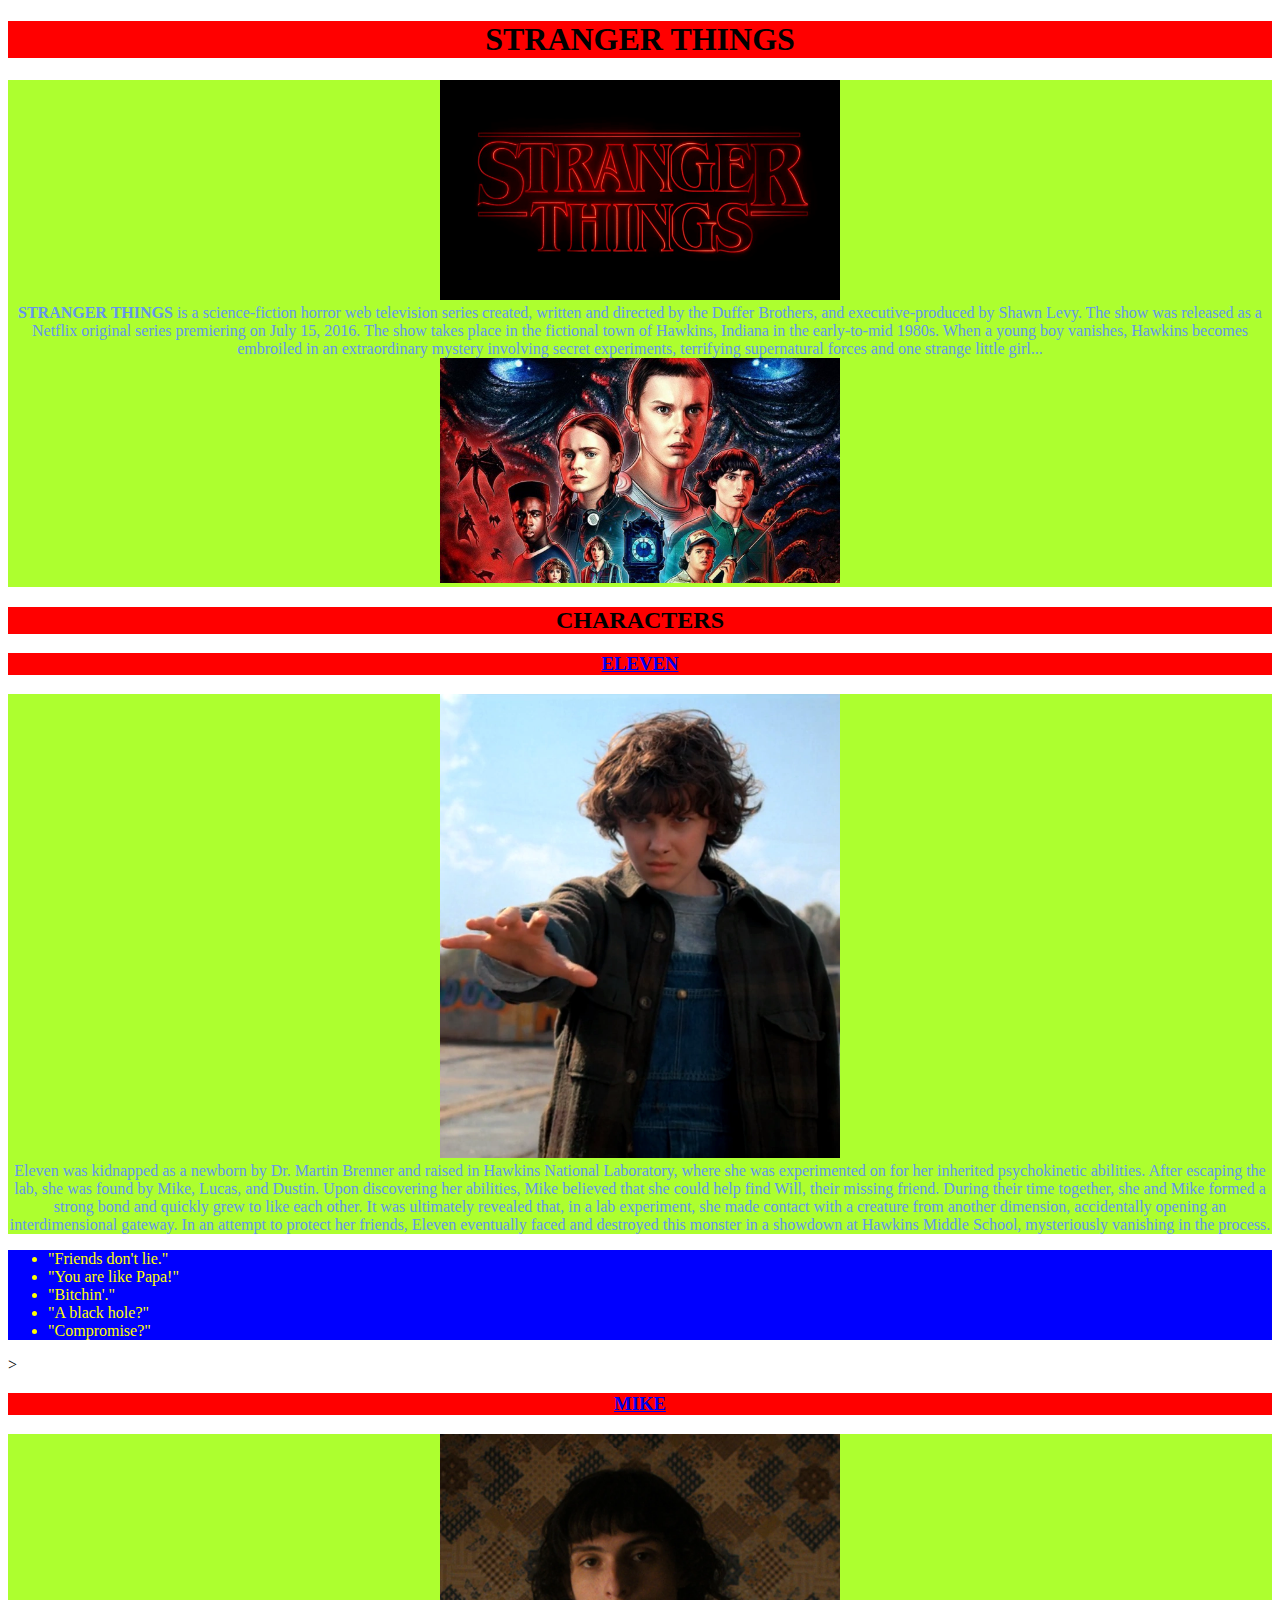
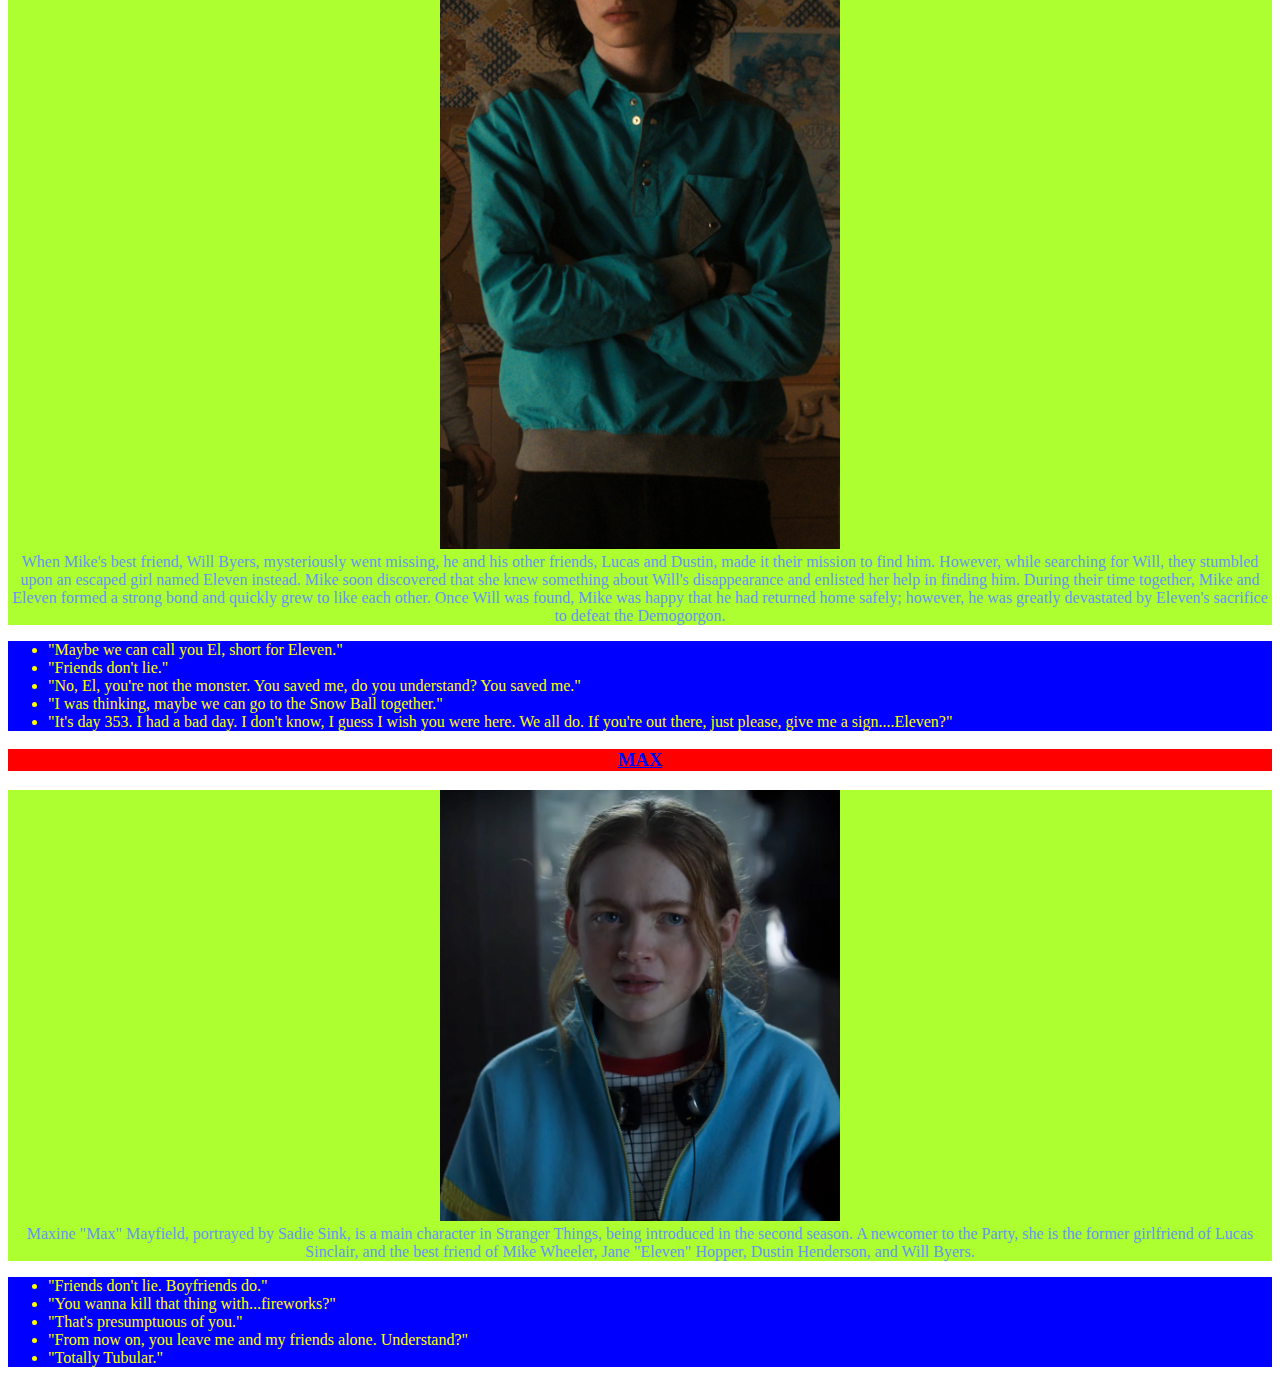
<file: lesson1 hw/index.html>
<!doctype html>
<html lang="en">
    <head>
        <meta charset="UTF-8">
        <meta name="viewport"
              content="width=device-width, user-scalable=no, initial-scale=1.0, maximum-scale=1.0, minimum-scale=1.0">
        <meta http-equiv="X-UA-Compatible" content="ie=edge">
        <title>homeWorkLesson1</title>
        <link rel="stylesheet" href="css/main.css">
    </head>
    <body>

        <h1>STRANGER THINGS</h1>

        <p>
            <img src="img/Stranger_Things_logo.png" alt="Logo">
            <br>
            <b>STRANGER THINGS</b> is a science-fiction horror web television series created, written and directed by
            the
            Duffer Brothers, and executive-produced by Shawn Levy. The show was released as a Netflix original series
            premiering on July 15, 2016. The show takes place in the fictional town of Hawkins, Indiana in the
            early-to-mid 1980s. When a young boy vanishes, Hawkins becomes embroiled in an extraordinary mystery
            involving secret experiments, terrifying supernatural forces and one strange little girl...
            <br>

            <img src="img/stranger-things-4-poster-1652365494843.jpeg" alt="CHARACTERS">
        </p>
        <h2>CHARACTERS</h2>
        <h3><a href="https://strangerthings.fandom.com/wiki/Eleven">ELEVEN</a></h3>
        <p>
            <img src="img/Eleven.jpeg" alt="Eleven">
            <br>

            Eleven was kidnapped as a newborn by Dr. Martin Brenner and raised in Hawkins National Laboratory, where she
            was experimented on for her inherited psychokinetic abilities. After escaping the lab, she was found by
            Mike, Lucas, and Dustin. Upon discovering her abilities, Mike believed that she could help find Will, their
            missing friend. During their time together, she and Mike formed a strong bond and quickly grew to like each
            other. It was ultimately revealed that, in a lab experiment, she made contact with a creature from another
            dimension, accidentally opening an interdimensional gateway. In an attempt to protect her friends, Eleven
            eventually faced and destroyed this monster in a showdown at Hawkins Middle School, mysteriously vanishing
            in the process.
        </p>
        <ul>
            <li>"Friends don't lie."</li>
            <li>"You are like Papa!"</li>
            <li>"Bitchin'."</li>
            <li>"A black hole?"</li>
            <li>"Compromise?"</li>
        </ul>
        >
        <h3><a href="https://strangerthings.fandom.com/wiki/Mike_Wheeler">MIKE</a></h3>
        <p>
            <img src="img/Mike_Wheeler.jpeg" alt="Mike">
            <br>
            When Mike's best friend, Will Byers, mysteriously went missing, he and his other friends, Lucas and Dustin,
            made it their mission to find him. However, while searching for Will, they stumbled upon an escaped girl
            named Eleven instead. Mike soon discovered that she knew something about Will's disappearance and enlisted
            her help in finding him. During their time together, Mike and Eleven formed a strong bond and quickly grew
            to like each other. Once Will was found, Mike was happy that he had returned home safely; however, he was
            greatly devastated by Eleven's sacrifice to defeat the Demogorgon.
        </p>
        <ul>
            <li>"Maybe we can call you El, short for Eleven."</li>
            <li>"Friends don't lie."</li>
            <li>"No, El, you're not the monster. You saved me, do you understand? You saved me."</li>
            <li>"I was thinking, maybe we can go to the Snow Ball together."</li>
            <li>"It's day 353. I had a bad day. I don't know, I guess I wish you were here. We all do. If you're out
                there, just please, give me a sign....Eleven?"
            </li>
        </ul>
        <h3><a href="https://strangerthings.fandom.com/wiki/Max_Mayfield">MAX</a></h3>
        <p>
            <img src="img/S04-Max-Mayfield.jpeg" alt="MAX">
            <br>
            Maxine "Max" Mayfield, portrayed by Sadie Sink, is a main character in Stranger Things, being introduced
            in the second season. A newcomer to the Party, she is the former girlfriend of Lucas Sinclair, and the
            best friend of Mike Wheeler, Jane "Eleven" Hopper, Dustin Henderson, and Will Byers.
        </p>
        <ul>
            <li>"Friends don't lie. Boyfriends do."</li>
            <li>"You wanna kill that thing with...fireworks?"</li>
            <li>"That's presumptuous of you."</li>
            <li>"From now on, you leave me and my friends alone. Understand?"</li>
            <li>"Totally Tubular."</li>
        </ul>

    </body>
</html>
</file>
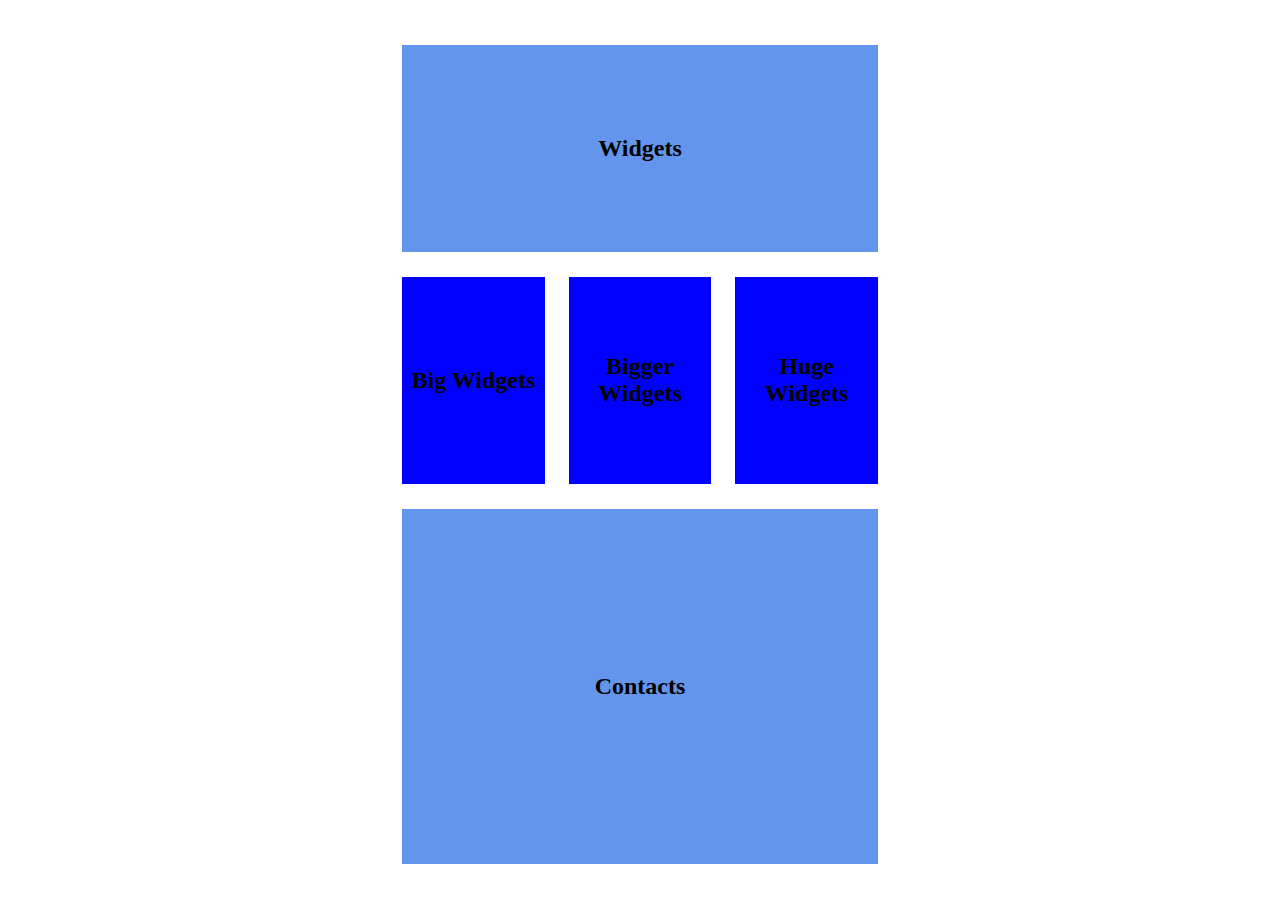
<file: lesson2 hw/blue blocks/index.html>
<!doctype html>
<html lang="en">
<head>
    <meta charset="UTF-8">
    <meta name="viewport"
          content="width=device-width, user-scalable=no, initial-scale=1.0, maximum-scale=1.0, minimum-scale=1.0">
    <meta http-equiv="X-UA-Compatible" content="ie=edge">
    <title>Blue blocks</title>
    <link rel="stylesheet" href="main.css">
</head>
<body>
<div class="container">

    <div class="widgets child">
        <h2>Widgets</h2>
    </div>

    <div class="widgets_3 child">
        <div class="subWidgets">
            <h2>Big Widgets</h2>
        </div>
        <div class="subWidgets">
            <h2>Bigger Widgets</h2>
        </div>
        <div class="subWidgets">
            <h2>Huge Widgets</h2>
        </div>

    </div>
    <div class="contacts child">
        <h2>Contacts</h2>
            </div>

</div>

</body>
</html>
</file>
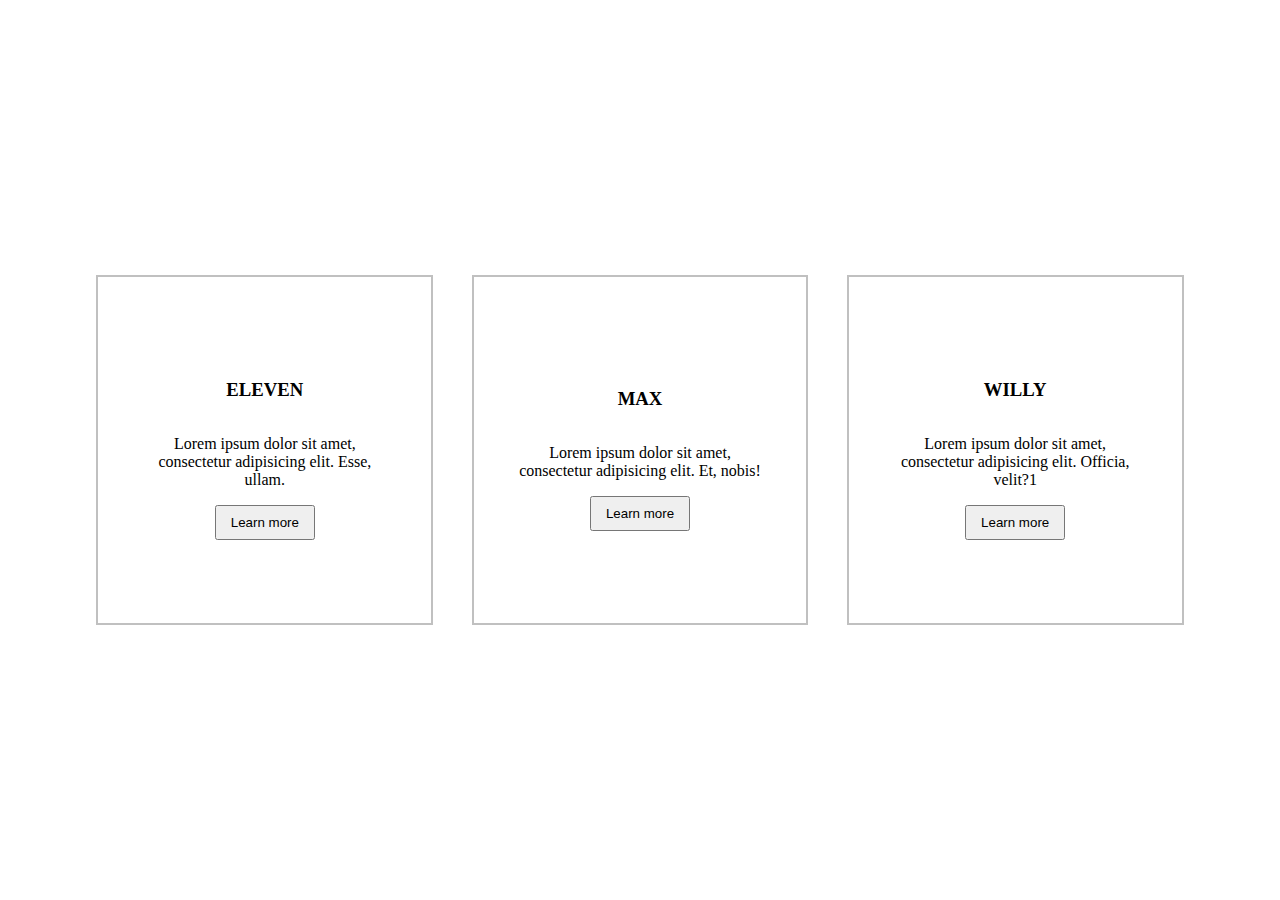
<file: lesson2 hw/card/index.html>
<!doctype html>
<html lang="en">
<head>
    <meta charset="UTF-8">
    <meta name="viewport"
          content="width=device-width, user-scalable=no, initial-scale=1.0, maximum-scale=1.0, minimum-scale=1.0">
    <meta http-equiv="X-UA-Compatible" content="ie=edge">
    <title>lesson2 hw</title>
    <link rel="stylesheet" href="main.css">
</head>
<body>

<div class="container">

    <div class="card c1">
        <h3>ELEVEN</h3>
        <p>Lorem ipsum dolor sit amet, consectetur adipisicing elit. Esse, ullam.</p>
        <button>Learn more</button>
    </div>

    <div class="card c2">
        <h3>MAX</h3>
        <p>Lorem ipsum dolor sit amet, consectetur adipisicing elit. Et, nobis!</p>
        <button>Learn more</button>
    </div>

    <div class="card c3">
        <h3>WILLY</h3>
        <p>Lorem ipsum dolor sit amet, consectetur adipisicing elit. Officia, velit?1</p>
        <button>Learn more</button>
    </div>

</div>

</body>
</html>
</file>
<file: lesson1 hw/css/main.css>
p   {
    background: greenyellow;
    color: cornflowerblue;
    text-align: center;

}
ul {
    background: blue;
    color: yellow;
}
h1, h2, h3  {
    background: red;
    color: black;
    text-align: center;
}
img {
    width: 400px;
}
</file>
<file: lesson2 hw/blue blocks/main.css>
body{
    margin: 0;
}

.container{
    display: flex;
    height: 91vh;
    flex-direction: column;
    row-gap: 3%;
    justify-content: center;
    align-items: center;
    padding: 5vh;
}

.widgets{
    background-color: cornflowerblue;
    height: 35%;
}

.contacts{
    background-color: cornflowerblue;
    height: 60%;
}

.child {
    width: 40%;
    text-align: center;
    flex-direction: column;
    justify-content: center;
    align-items: center;
    display: flex;
}

.widgets_3{
     display: flex;
     background-color: white;
     height: 35%;
    flex-direction: row;
    justify-content: space-between;
 }

.subWidgets{
    background-color: blue;
    width: 30%;
    height: 100%;
    justify-content: center;
    display: flex;
    align-items: center;
}
</file>
<file: lesson2 hw/card/main.css>
body {
    margin: 0;
}

.container {
    height: 100vh;
    display: flex;
    align-items: center;
    justify-content: center;
    column-gap: 3%;
}

.card {
    display: flex;
    flex-direction: column;
    height: 30%;
    width: 20%;
    padding: 3%;
    align-items: center;
    justify-content: center;
    border: 2px solid silver;
    text-align: center;
    }

button {
    width: 100px;
    height: 35px;
}
</file>
